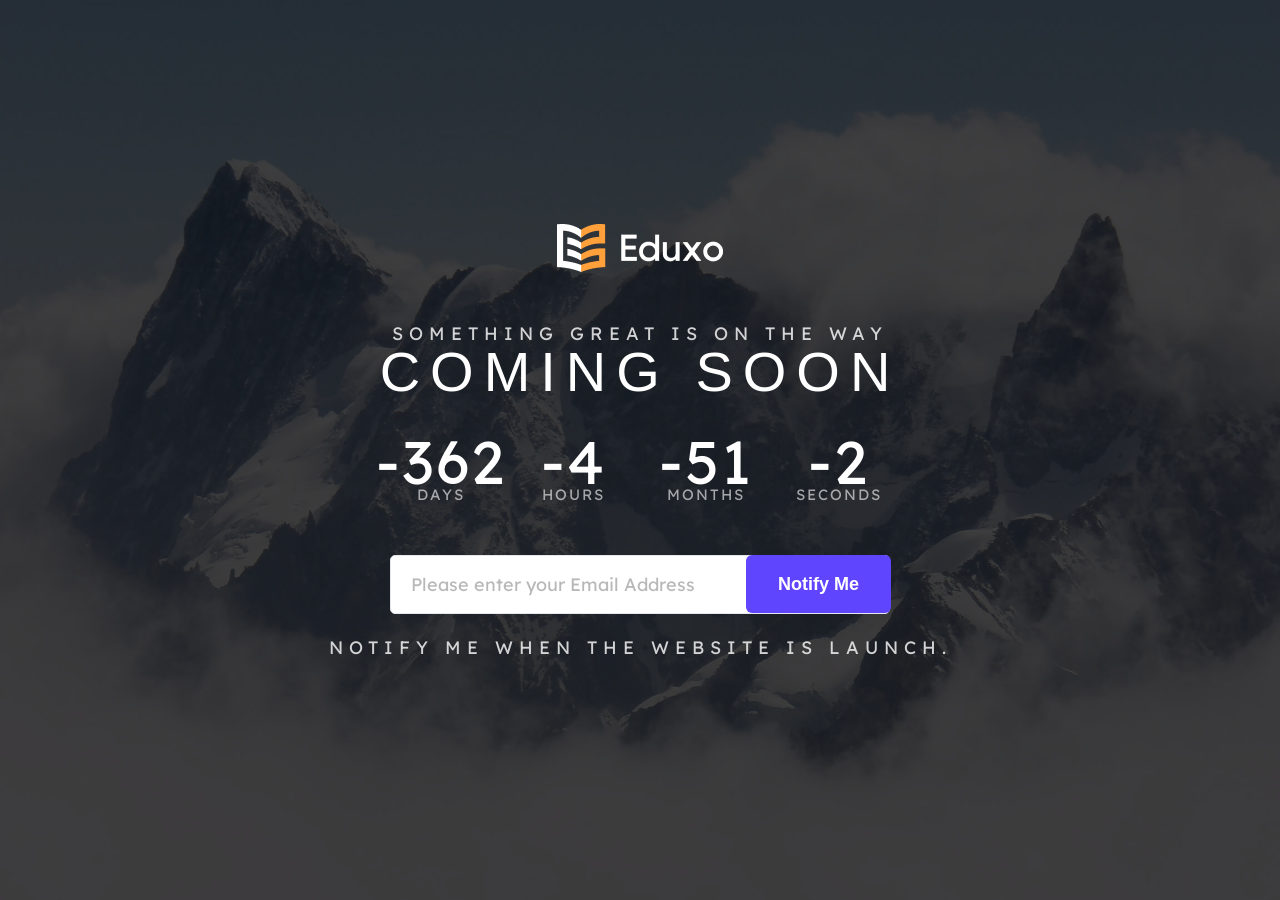
<file: comming-soon.html>
<!DOCTYPE html>
<html lang="zxx">


<!-- Mirrored from html.theme-village.com/eduxo/demo/comming-soon.html by HTTrack Website Copier/3.x [XR&CO'2014], Tue, 03 Jun 2025 17:22:20 GMT -->
<head>
	<meta charset="utf-8">
	<meta http-equiv="x-ua-compatible" content="ie=edge">
	<meta name="viewport" content="width=device-width, initial-scale=1, shrink-to-fit=no">
	<meta name="description"
		content="An ideal tempalte for online education, e-Learning, Course School, Online School, Kindergarten, Classic LMS, University, Language Academy, Coaching, Online Course, Single Course, and Course marketplace.">
	<meta name="keywords"
		content="bootstrap 5, online course, education, creative, gulp, business, minimal, modern, course, one page, responsive, saas, e-Learning, seo, startup, html5, site template">
	<meta name="author" content="theme-village">
	<title>Eduxo - Online Courses and Education HTML5 Template</title>
	<link rel="apple-touch-icon" href="images/favicon.png">
	<link rel="shortcut icon" href="images/favicon.ico">
	<link rel="stylesheet" href="css/feather.css">
	<link rel="stylesheet" href="css/nice-select2.css">
	<link href="css/glightbox.min.css" rel="stylesheet">
	<link rel="stylesheet" href="css/swiper-bundle.min.css">
	<!-- Style css -->
	<link rel="stylesheet" href="css/style.css">

	<!--[if lt IE 9]>
    <script src="https://oss.maxcdn.com/html5shiv/3.7.2/html5shiv.min.js"></script>
    <script src="https://oss.maxcdn.com/respond/1.4.2/respond.min.js"></script>
    <![endif]-->
</head>

<body>

	<!-- Preloader -->
	<div id="preloader">
		<div class="preloader">
			<span></span>
			<span></span>
		</div>
	</div>
	<!-- SignUp Section Start -->
	<section class="comming-soon bg-cover overly full-screen" style="background-image: url('images/mountains.jpg');">
		<div class="container">
			<div class="row align-items-center">
				<div class="col-lg-9 mx-auto">
					<div class="comming-wrap text-center">
						<div class="logo mb-5">
							<a href="index.html"><img src="images/f-logo.png" alt="Logo"></a>
						</div>
						<p class="mb-0">Something great is on the Way</p>
						<h1 class="comming-title">Coming Soon</h1>
						<div id="countdown"></div>
						<form action="#" class="mt-5">
							<div class="form-group position-relative ">
								<input type="email" placeholder="Please enter your Email Address">
								<button class="btn btn-primary position-absolute">Notify Me</button>
							</div>
						</form>
						<p>Notify me when the website is launch.</p>
					</div>
				</div>
			</div>
		</div>
	</section>
	<!-- SignUp Section End -->

	<!--Javascript
========================================================-->
	<script src="js/bootstrap.bundle.min.js"></script>
	<script src="js/swiper-bundle.min.js"></script>
	<script src="js/nice-select2.js"></script>
	<script src="js/glightbox.min.js"></script>
	<script src="js/isotope.pkgd.min.js"></script>
	<script src="js/countdown_vanilla.js"></script>
	<script src="js/plyr.min.js"></script>
	<script src="js/lenis.min.js"></script>
	<script src="js/custom.js"></script>

<script defer src="https://static.cloudflareinsights.com/beacon.min.js/vcd15cbe7772f49c399c6a5babf22c1241717689176015" integrity="sha512-ZpsOmlRQV6y907TI0dKBHq9Md29nnaEIPlkf84rnaERnq6zvWvPUqr2ft8M1aS28oN72PdrCzSjY4U6VaAw1EQ==" data-cf-beacon='{"rayId":"94a0dddf6bd0708c","version":"2025.5.0","r":1,"serverTiming":{"name":{"cfExtPri":true,"cfEdge":true,"cfOrigin":true,"cfL4":true,"cfSpeedBrain":true,"cfCacheStatus":true}},"token":"389fa74406c44f21b129709ce8a3ec16","b":1}' crossorigin="anonymous"></script>
</body>


<!-- Mirrored from html.theme-village.com/eduxo/demo/comming-soon.html by HTTrack Website Copier/3.x [XR&CO'2014], Tue, 03 Jun 2025 17:22:20 GMT -->
</html>
</file>
<file: css/feather.css>
@font-face {
	font-family: "feather-icons";
	src:
		url('../fonts/feather-icons.ttf') format('truetype'),
		url('../fonts/feather-icons.woff') format('woff'),
		url('../fonts/feather-icons.eot') format('svg');
	font-weight: normal;
	font-style: normal;
}

.feather-icon {

	font-family: "feather-icons";

	display: inline-block;
	line-height: 1;
	font-weight: normal;
	font-style: normal;
	speak: none;
	text-decoration: inherit;
	text-transform: none;
	text-rendering: auto;
	-webkit-font-smoothing: antialiased;
	-moz-osx-font-smoothing: grayscale;
}


/* Icons */


.icon-activity:before {
	content: "\f101";
}


.icon-airplay:before {
	content: "\f102";
}


.icon-alert-circle:before {
	content: "\f103";
}


.icon-alert-octagon:before {
	content: "\f104";
}


.icon-alert-triangle:before {
	content: "\f105";
}


.icon-align-center:before {
	content: "\f106";
}


.icon-align-justify:before {
	content: "\f107";
}


.icon-align-left:before {
	content: "\f108";
}


.icon-align-right:before {
	content: "\f109";
}


.icon-anchor:before {
	content: "\f10a";
}


.icon-aperture:before {
	content: "\f10b";
}


.icon-archive:before {
	content: "\f10c";
}


.icon-arrow-down-circle:before {
	content: "\f10d";
}


.icon-arrow-down-left:before {
	content: "\f10e";
}


.icon-arrow-down-right:before {
	content: "\f10f";
}


.icon-arrow-down:before {
	content: "\f110";
}


.icon-arrow-left-circle:before {
	content: "\f111";
}


.icon-arrow-left:before {
	content: "\f112";
}


.icon-arrow-right-circle:before {
	content: "\f113";
}


.icon-arrow-right:before {
	content: "\f114";
}


.icon-arrow-up-circle:before {
	content: "\f115";
}


.icon-arrow-up-left:before {
	content: "\f116";
}


.icon-arrow-up-right:before {
	content: "\f117";
}


.icon-arrow-up:before {
	content: "\f118";
}


.icon-at-sign:before {
	content: "\f119";
}


.icon-award:before {
	content: "\f11a";
}


.icon-bar-chart-2:before {
	content: "\f11b";
}


.icon-bar-chart:before {
	content: "\f11c";
}


.icon-battery-charging:before {
	content: "\f11d";
}


.icon-battery:before {
	content: "\f11e";
}


.icon-bell-off:before {
	content: "\f11f";
}


.icon-bell:before {
	content: "\f120";
}


.icon-bluetooth:before {
	content: "\f121";
}


.icon-bold:before {
	content: "\f122";
}


.icon-book-open:before {
	content: "\f123";
}


.icon-book:before {
	content: "\f124";
}


.icon-bookmark:before {
	content: "\f125";
}


.icon-box:before {
	content: "\f126";
}


.icon-briefcase:before {
	content: "\f127";
}


.icon-calendar:before {
	content: "\f128";
}


.icon-camera-off:before {
	content: "\f129";
}


.icon-camera:before {
	content: "\f12a";
}


.icon-cast:before {
	content: "\f12b";
}


.icon-check-circle:before {
	content: "\f12c";
}


.icon-check-square:before {
	content: "\f12d";
}


.icon-check:before {
	content: "\f12e";
}


.icon-chevron-down:before {
	content: "\f12f";
}


.icon-chevron-left:before {
	content: "\f130";
}


.icon-chevron-right:before {
	content: "\f131";
}


.icon-chevron-up:before {
	content: "\f132";
}


.icon-chevrons-down:before {
	content: "\f133";
}


.icon-chevrons-left:before {
	content: "\f134";
}


.icon-chevrons-right:before {
	content: "\f135";
}


.icon-chevrons-up:before {
	content: "\f136";
}


.icon-chrome:before {
	content: "\f137";
}


.icon-circle:before {
	content: "\f138";
}


.icon-clipboard:before {
	content: "\f139";
}


.icon-clock:before {
	content: "\f13a";
}


.icon-cloud-drizzle:before {
	content: "\f13b";
}


.icon-cloud-lightning:before {
	content: "\f13c";
}


.icon-cloud-off:before {
	content: "\f13d";
}


.icon-cloud-rain:before {
	content: "\f13e";
}


.icon-cloud-snow:before {
	content: "\f13f";
}


.icon-cloud:before {
	content: "\f140";
}


.icon-code:before {
	content: "\f141";
}


.icon-codepen:before {
	content: "\f142";
}


.icon-codesandbox:before {
	content: "\f143";
}


.icon-coffee:before {
	content: "\f144";
}


.icon-columns:before {
	content: "\f145";
}


.icon-command:before {
	content: "\f146";
}


.icon-compass:before {
	content: "\f147";
}


.icon-copy:before {
	content: "\f148";
}


.icon-corner-down-left:before {
	content: "\f149";
}


.icon-corner-down-right:before {
	content: "\f14a";
}


.icon-corner-left-down:before {
	content: "\f14b";
}


.icon-corner-left-up:before {
	content: "\f14c";
}


.icon-corner-right-down:before {
	content: "\f14d";
}


.icon-corner-right-up:before {
	content: "\f14e";
}


.icon-corner-up-left:before {
	content: "\f14f";
}


.icon-corner-up-right:before {
	content: "\f150";
}


.icon-cpu:before {
	content: "\f151";
}


.icon-credit-card:before {
	content: "\f152";
}


.icon-crop:before {
	content: "\f153";
}


.icon-crosshair:before {
	content: "\f154";
}


.icon-database:before {
	content: "\f155";
}


.icon-delete:before {
	content: "\f156";
}


.icon-disc:before {
	content: "\f157";
}


.icon-dollar-sign:before {
	content: "\f158";
}


.icon-download-cloud:before {
	content: "\f159";
}


.icon-download:before {
	content: "\f15a";
}


.icon-droplet:before {
	content: "\f15b";
}


.icon-edit-2:before {
	content: "\f15c";
}


.icon-edit-3:before {
	content: "\f15d";
}


.icon-edit:before {
	content: "\f15e";
}


.icon-external-link:before {
	content: "\f15f";
}


.icon-eye-off:before {
	content: "\f160";
}


.icon-eye:before {
	content: "\f161";
}


.icon-facebook:before {
	content: "\f162";
}


.icon-fast-forward:before {
	content: "\f163";
}


.icon-feather:before {
	content: "\f164";
}


.icon-figma:before {
	content: "\f165";
}


.icon-file-minus:before {
	content: "\f166";
}


.icon-file-plus:before {
	content: "\f167";
}


.icon-file-text:before {
	content: "\f168";
}


.icon-file:before {
	content: "\f169";
}


.icon-film:before {
	content: "\f16a";
}


.icon-filter:before {
	content: "\f16b";
}


.icon-flag:before {
	content: "\f16c";
}


.icon-folder-minus:before {
	content: "\f16d";
}


.icon-folder-plus:before {
	content: "\f16e";
}


.icon-folder:before {
	content: "\f16f";
}


.icon-framer:before {
	content: "\f170";
}


.icon-frown:before {
	content: "\f171";
}


.icon-gift:before {
	content: "\f172";
}


.icon-git-branch:before {
	content: "\f173";
}


.icon-git-commit:before {
	content: "\f174";
}


.icon-git-merge:before {
	content: "\f175";
}


.icon-git-pull-request:before {
	content: "\f176";
}


.icon-github:before {
	content: "\f177";
}


.icon-gitlab:before {
	content: "\f178";
}


.icon-globe:before {
	content: "\f179";
}


.icon-grid:before {
	content: "\f17a";
}


.icon-hard-drive:before {
	content: "\f17b";
}


.icon-hash:before {
	content: "\f17c";
}


.icon-headphones:before {
	content: "\f17d";
}


.icon-heart:before {
	content: "\f17e";
}


.icon-help-circle:before {
	content: "\f17f";
}


.icon-hexagon:before {
	content: "\f180";
}


.icon-home:before {
	content: "\f181";
}


.icon-image:before {
	content: "\f182";
}


.icon-inbox:before {
	content: "\f183";
}


.icon-info:before {
	content: "\f184";
}


.icon-instagram:before {
	content: "\f185";
}


.icon-italic:before {
	content: "\f186";
}


.icon-key:before {
	content: "\f187";
}


.icon-layers:before {
	content: "\f188";
}


.icon-layout:before {
	content: "\f189";
}


.icon-life-buoy:before {
	content: "\f18a";
}


.icon-link-2:before {
	content: "\f18b";
}


.icon-link:before {
	content: "\f18c";
}


.icon-linkedin:before {
	content: "\f18d";
}


.icon-list:before {
	content: "\f18e";
}


.icon-loader:before {
	content: "\f18f";
}


.icon-lock:before {
	content: "\f190";
}


.icon-log-in:before {
	content: "\f191";
}


.icon-log-out:before {
	content: "\f192";
}


.icon-mail:before {
	content: "\f193";
}


.icon-map-pin:before {
	content: "\f194";
}


.icon-map:before {
	content: "\f195";
}


.icon-maximize-2:before {
	content: "\f196";
}


.icon-maximize:before {
	content: "\f197";
}


.icon-meh:before {
	content: "\f198";
}


.icon-menu:before {
	content: "\f199";
}


.icon-message-circle:before {
	content: "\f19a";
}


.icon-message-square:before {
	content: "\f19b";
}


.icon-mic-off:before {
	content: "\f19c";
}


.icon-mic:before {
	content: "\f19d";
}


.icon-minimize-2:before {
	content: "\f19e";
}


.icon-minimize:before {
	content: "\f19f";
}


.icon-minus-circle:before {
	content: "\f1a0";
}


.icon-minus-square:before {
	content: "\f1a1";
}


.icon-minus:before {
	content: "\f1a2";
}


.icon-monitor:before {
	content: "\f1a3";
}


.icon-moon:before {
	content: "\f1a4";
}


.icon-more-horizontal:before {
	content: "\f1a5";
}


.icon-more-vertical:before {
	content: "\f1a6";
}


.icon-mouse-pointer:before {
	content: "\f1a7";
}


.icon-move:before {
	content: "\f1a8";
}


.icon-music:before {
	content: "\f1a9";
}


.icon-navigation-2:before {
	content: "\f1aa";
}


.icon-navigation:before {
	content: "\f1ab";
}


.icon-octagon:before {
	content: "\f1ac";
}


.icon-package:before {
	content: "\f1ad";
}


.icon-paperclip:before {
	content: "\f1ae";
}


.icon-pause-circle:before {
	content: "\f1af";
}


.icon-pause:before {
	content: "\f1b0";
}


.icon-pen-tool:before {
	content: "\f1b1";
}


.icon-percent:before {
	content: "\f1b2";
}


.icon-phone-call:before {
	content: "\f1b3";
}


.icon-phone-forwarded:before {
	content: "\f1b4";
}


.icon-phone-incoming:before {
	content: "\f1b5";
}


.icon-phone-missed:before {
	content: "\f1b6";
}


.icon-phone-off:before {
	content: "\f1b7";
}


.icon-phone-outgoing:before {
	content: "\f1b8";
}


.icon-phone:before {
	content: "\f1b9";
}


.icon-pie-chart:before {
	content: "\f1ba";
}


.icon-play-circle:before {
	content: "\f1bb";
}


.icon-play:before {
	content: "\f1bc";
}


.icon-plus-circle:before {
	content: "\f1bd";
}


.icon-plus-square:before {
	content: "\f1be";
}


.icon-plus:before {
	content: "\f1bf";
}


.icon-pocket:before {
	content: "\f1c0";
}


.icon-power:before {
	content: "\f1c1";
}


.icon-printer:before {
	content: "\f1c2";
}


.icon-radio:before {
	content: "\f1c3";
}


.icon-refresh-ccw:before {
	content: "\f1c4";
}


.icon-refresh-cw:before {
	content: "\f1c5";
}


.icon-repeat:before {
	content: "\f1c6";
}


.icon-rewind:before {
	content: "\f1c7";
}


.icon-rotate-ccw:before {
	content: "\f1c8";
}


.icon-rotate-cw:before {
	content: "\f1c9";
}


.icon-rss:before {
	content: "\f1ca";
}


.icon-save:before {
	content: "\f1cb";
}


.icon-scissors:before {
	content: "\f1cc";
}


.icon-search:before {
	content: "\f1cd";
}


.icon-send:before {
	content: "\f1ce";
}


.icon-server:before {
	content: "\f1cf";
}


.icon-settings:before {
	content: "\f1d0";
}


.icon-share-2:before {
	content: "\f1d1";
}


.icon-share:before {
	content: "\f1d2";
}


.icon-shield-off:before {
	content: "\f1d3";
}


.icon-shield:before {
	content: "\f1d4";
}


.icon-shopping-bag:before {
	content: "\f1d5";
}


.icon-shopping-cart:before {
	content: "\f1d6";
}


.icon-shuffle:before {
	content: "\f1d7";
}


.icon-sidebar:before {
	content: "\f1d8";
}


.icon-skip-back:before {
	content: "\f1d9";
}


.icon-skip-forward:before {
	content: "\f1da";
}


.icon-slack:before {
	content: "\f1db";
}


.icon-slash:before {
	content: "\f1dc";
}


.icon-sliders:before {
	content: "\f1dd";
}


.icon-smartphone:before {
	content: "\f1de";
}


.icon-smile:before {
	content: "\f1df";
}


.icon-speaker:before {
	content: "\f1e0";
}


.icon-square:before {
	content: "\f1e1";
}


.icon-star-s:before {
	content: "\f1e2";
}


.icon-star:before {
	content: "\f1e3";
}


.icon-stop-circle:before {
	content: "\f1e4";
}


.icon-sun:before {
	content: "\f1e5";
}


.icon-sunrise:before {
	content: "\f1e6";
}


.icon-sunset:before {
	content: "\f1e7";
}


.icon-tag:before {
	content: "\f1e8";
}


.icon-target:before {
	content: "\f1e9";
}


.icon-terminal:before {
	content: "\f1ea";
}


.icon-thermometer:before {
	content: "\f1eb";
}


.icon-thumbs-down:before {
	content: "\f1ec";
}


.icon-thumbs-up:before {
	content: "\f1ed";
}


.icon-toggle-left:before {
	content: "\f1ee";
}


.icon-toggle-right:before {
	content: "\f1ef";
}


.icon-trash-2:before {
	content: "\f1f0";
}


.icon-trash:before {
	content: "\f1f1";
}


.icon-trello:before {
	content: "\f1f2";
}


.icon-trending-down:before {
	content: "\f1f3";
}


.icon-trending-up:before {
	content: "\f1f4";
}


.icon-triangle:before {
	content: "\f1f5";
}


.icon-truck:before {
	content: "\f1f6";
}


.icon-tv:before {
	content: "\f1f7";
}


.icon-twitter:before {
	content: "\f1f8";
}


.icon-type:before {
	content: "\f1f9";
}


.icon-umbrella:before {
	content: "\f1fa";
}


.icon-underline:before {
	content: "\f1fb";
}


.icon-unlock:before {
	content: "\f1fc";
}


.icon-upload-cloud:before {
	content: "\f1fd";
}


.icon-upload:before {
	content: "\f1fe";
}


.icon-user-check:before {
	content: "\f1ff";
}


.icon-user-minus:before {
	content: "\f200";
}


.icon-user-plus:before {
	content: "\f201";
}


.icon-user-x:before {
	content: "\f202";
}


.icon-user:before {
	content: "\f203";
}


.icon-users:before {
	content: "\f204";
}


.icon-video-off:before {
	content: "\f205";
}


.icon-video:before {
	content: "\f206";
}


.icon-voicemail:before {
	content: "\f207";
}


.icon-volume-1:before {
	content: "\f208";
}


.icon-volume-2:before {
	content: "\f209";
}


.icon-volume-x:before {
	content: "\f20a";
}


.icon-volume:before {
	content: "\f20b";
}


.icon-watch:before {
	content: "\f20c";
}


.icon-wifi-off:before {
	content: "\f20d";
}


.icon-wifi:before {
	content: "\f20e";
}


.icon-wind:before {
	content: "\f20f";
}


.icon-x-circle:before {
	content: "\f210";
}


.icon-x-octagon:before {
	content: "\f211";
}


.icon-x-square:before {
	content: "\f212";
}


.icon-x:before {
	content: "\f213";
}


.icon-youtube:before {
	content: "\f214";
}


.icon-zap-off:before {
	content: "\f215";
}


.icon-zap:before {
	content: "\f216";
}


.icon-zoom-in:before {
	content: "\f217";
}


.icon-zoom-out:before {
	content: "\f218";
}
</file>
<file: css/nice-select2.css>
.nice-select {
    -webkit-tap-highlight-color: rgba(0, 0, 0, 0);
    background-color: #fff;
    border-radius: 5px;
    border: solid 1px #e8e8e8;
    box-sizing: border-box;
    clear: both;
    cursor: pointer;
    display: block;
    float: left;
    font-family: inherit;
    font-size: 14px;
    font-weight: normal;
    height: 38px;
    line-height: 36px;
    outline: none;
    padding-left: 18px;
    padding-right: 30px;
    position: relative;
    text-align: left !important;
    transition: all .2s ease-in-out;
    user-select: none;
    white-space: nowrap;
    width: auto
}

.nice-select:hover {
    border-color: #dbdbdb
}

.nice-select:active,
.nice-select.open,
.nice-select:focus {
    border-color: #999
}

.nice-select:after {
    border-bottom: 2px solid #999;
    border-right: 2px solid #999;
    content: "";
    display: block;
    height: 5px;
    margin-top: -4px;
    pointer-events: none;
    position: absolute;
    right: 12px;
    top: 50%;
    transform-origin: 66% 66%;
    transform: rotate(45deg);
    transition: all .15s ease-in-out;
    width: 5px
}

.nice-select.open:after {
    transform: rotate(-135deg)
}

.nice-select.open .nice-select-dropdown {
    opacity: 1;
    pointer-events: auto;
    transform: scale(1) translateY(0)
}

.nice-select.disabled {
    border-color: #ededed;
    color: #999;
    pointer-events: none
}

.nice-select.disabled:after {
    border-color: #ccc
}

.nice-select.wide {
    width: 100%
}

.nice-select.wide .nice-select-dropdown {
    left: 0 !important;
    right: 0 !important
}

.nice-select.right {
    float: right
}

.nice-select.right .nice-select-dropdown {
    left: auto;
    right: 0
}

.nice-select.small {
    font-size: 12px;
    height: 36px;
    line-height: 34px
}

.nice-select.small:after {
    height: 4px;
    width: 4px
}

.nice-select.small .option {
    line-height: 34px;
    min-height: 34px
}

.nice-select .nice-select-dropdown {
    margin-top: 4px;
    background-color: #fff;
    border-radius: 5px;
    box-shadow: 0 0 0 1px rgba(68, 68, 68, .11);
    pointer-events: none;
    position: absolute;
    top: 100%;
    left: 0;
    transform-origin: 50% 0;
    transform: scale(0.75) translateY(19px);
    transition: all .2s cubic-bezier(0.5, 0, 0, 1.25), opacity .15s ease-out;
    z-index: 9;
    opacity: 0
}

.nice-select .list {
    border-radius: 5px;
    box-sizing: border-box;
    overflow: hidden;
    padding: 0;
    max-height: 210px;
    overflow-y: auto
}

.nice-select .list:hover .option:not(:hover) {
    background-color: rgba(0, 0, 0, 0) !important
}

.nice-select .option {
    cursor: pointer;
    font-weight: 400;
    line-height: 40px;
    list-style: none;
    outline: none;
    padding-left: 18px;
    padding-right: 29px;
    text-align: left;
    transition: all .2s
}

.nice-select .option:hover,
.nice-select .option.focus,
.nice-select .option.selected.focus {
    background-color: #f6f6f6
}

.nice-select .option.selected {
    font-weight: bold
}

.nice-select .option.disabled {
    background-color: rgba(0, 0, 0, 0);
    color: #999;
    cursor: default
}

.nice-select .optgroup {
    font-weight: bold
}

.no-csspointerevents .nice-select .nice-select-dropdown {
    display: none
}

.no-csspointerevents .nice-select.open .nice-select-dropdown {
    display: block
}

.nice-select .list::-webkit-scrollbar {
    width: 0
}

.nice-select .has-multiple {
    white-space: inherit;
    height: auto;
    padding: 7px 12px;
    min-height: 36px;
    line-height: 22px
}

.nice-select .has-multiple span.current {
    border: 1px solid #ccc;
    background: #eee;
    padding: 0 10px;
    border-radius: 3px;
    display: inline-block;
    line-height: 24px;
    font-size: 14px;
    margin-bottom: 3px;
    margin-right: 3px
}

.nice-select .has-multiple .multiple-options {
    display: block;
    line-height: 24px;
    padding: 0
}

.nice-select .nice-select-search-box {
    box-sizing: border-box;
    width: 100%;
    padding: 5px;
    pointer-events: none;
    border-radius: 5px 5px 0 0
}

.nice-select .nice-select-search {
    box-sizing: border-box;
    background-color: #fff;
    border: 1px solid #e8e8e8;
    border-radius: 3px;
    color: #444;
    display: inline-block;
    vertical-align: middle;
    padding: 7px 12px;
    margin: 0 10px 0 0;
    width: 100%;
    min-height: 36px;
    line-height: 22px;
    height: auto;
    outline: 0 !important;
    font-size: 14px
}

/*# sourceMappingURL=nice-select2.css.map*/
</file>
